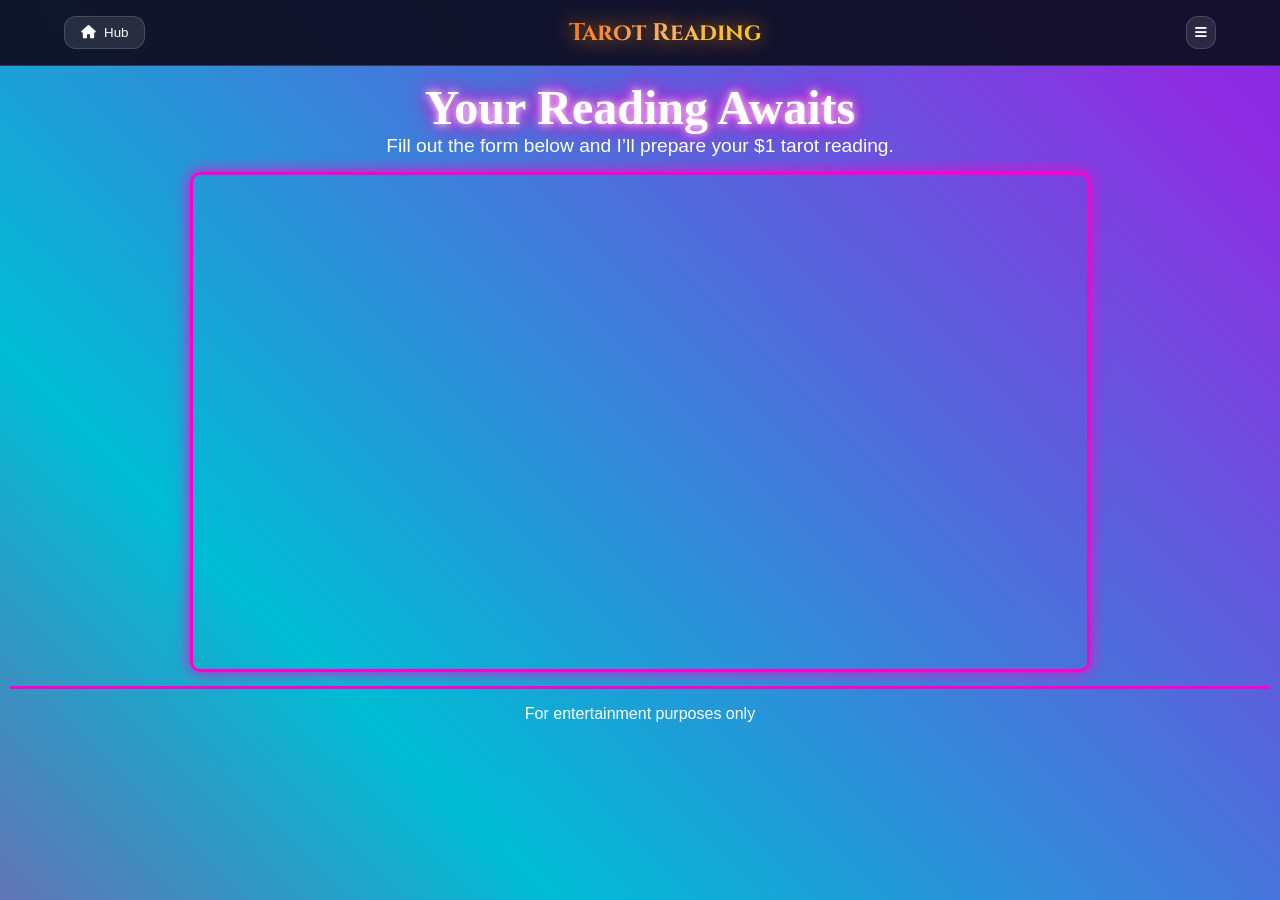
<file: mytarot/reading.html>
<!DOCTYPE html>
<html lang="en">

<head>
  <meta charset="UTF-8">
  <meta name="viewport" content="width=device-width, initial-scale=1.0">
  <meta name="description" content="Get your personalized tarot reading with glowing neon effects and an interactive form. Discover your $1 destiny.">
  <meta name="keywords" content="Tarot Reading, Online Tarot, Future Prediction, Neon Tarot, Entertainment">
  <meta name="author" content="Spaarow Hub">
  <meta property="og:title" content="Your $1 Tarot Reading">
  <meta property="og:description" content="Enter your details and unlock your glowing neon tarot reading today.">
  <meta property="og:image" content="https://spaarowhub.great-site.net/mytarot/social-image.jpg">
  <meta property="og:url" content="https://spaarowhub.great-site.net/mytarot/reading.html">
  <meta name="twitter:title" content="Your $1 Tarot Reading">
  <meta name="twitter:description" content="Step into a neon tarot reading experience today.">
  <meta name="twitter:image" content="https://spaarowhub.great-site.net/mytarot/social-image.jpg">
  <meta name="twitter:card" content="summary_large_image">
  <meta name="theme-color" content="#6B46C1">
  <title>Your $1 Tarot Reading</title>
  
  <!-- Fonts -->
  <link href="https://fonts.googleapis.com/css2?family=Poppins:wght@300;400;500;600;700&family=Cinzel:wght@400;600&display=swap" rel="stylesheet">
  <link href="https://cdnjs.cloudflare.com/ajax/libs/font-awesome/6.4.0/css/all.min.css" rel="stylesheet">
  
  <!-- CSS -->
  <link rel="stylesheet" href="../asset/css/main.css">

  <style>
    body {
      margin: 0;
      padding: 10px;
      font-family: 'Orbitron', sans-serif;
      color: white;
      background: linear-gradient(45deg, #ff0080, #00bcd4, #8e2de2, #4a00e0);
      background-size: 200% 200%;
      animation: gradient 12s ease infinite;
      text-align: center;
      overflow-x: hidden;
    }

    @keyframes gradient {
      0% { background-position: 0% 50%; }
      50% { background-position: 100% 50%; }
      100% { background-position: 0% 50%; }
    }

    h1 {
      font-size: 3em;
      font-family: 'Audiowide', cursive;
      text-shadow: 0 0 8px #fff, 0 0 18px #ff00cc, 0 0 28px #ff00cc;
      animation: textGlow 1.5s ease-in-out infinite alternate;
    }

    @keyframes textGlow {
      0% { text-shadow: 0 0 12px #ff00cc, 0 0 25px #ff00cc, 0 0 35px #ff00cc; }
      100% { text-shadow: 0 0 8px #fff, 0 0 18px #fff, 0 0 25px #ff00cc; }
    }

    p {
      font-size: 1.2em;
      margin-bottom: 10px;
    }

    iframe {
      border-radius: 10px;
      border: 3px solid #ff00cc;
      width: 95%;
      max-width: 900px;
      min-height: 500px;
      height: auto;
      margin-top: 5px;
      box-shadow: 0 0 15px #ff00cc;
    }

    footer {
      display: flex;
      justify-content: center;
      align-items: center;
      padding: 16px 0;
      border-top: 3px solid #ff00cc;
      margin-top: 10px;
      font-family: 'Orbitron', sans-serif;
      font-size: 1em;
    }
  </style>
</head>

<body>
  <h1>Your Reading Awaits</h1>
  <p>Fill out the form below and I’ll prepare your $1 tarot reading.</p>

  <!-- Embed JotForm -->
  <iframe
    id="JotFormIFrame-251845428464060"
    title="Tarot Reading Form"
    onload="window.parent.scrollTo(0,0)"
    allowtransparency="true"
    allow="geolocation; microphone; camera; fullscreen; payment"
    src="https://form.jotform.com/spaarowindustries/tarot-reading-payment"
    scrolling="yes">
  </iframe>

  <script src='https://cdn.jotfor.ms/s/umd/latest/for-form-embed-handler.js'></script>
  <script>
    window.jotformEmbedHandler("iframe[id='JotFormIFrame-251845428464060']", "https://form.jotform.com/");
  </script>

  <footer>
    For entertainment purposes only
  </footer>

<!-- Navigation -->
<script src="../asset/js/navigation.js"></script>
</body>
</html>
</file>
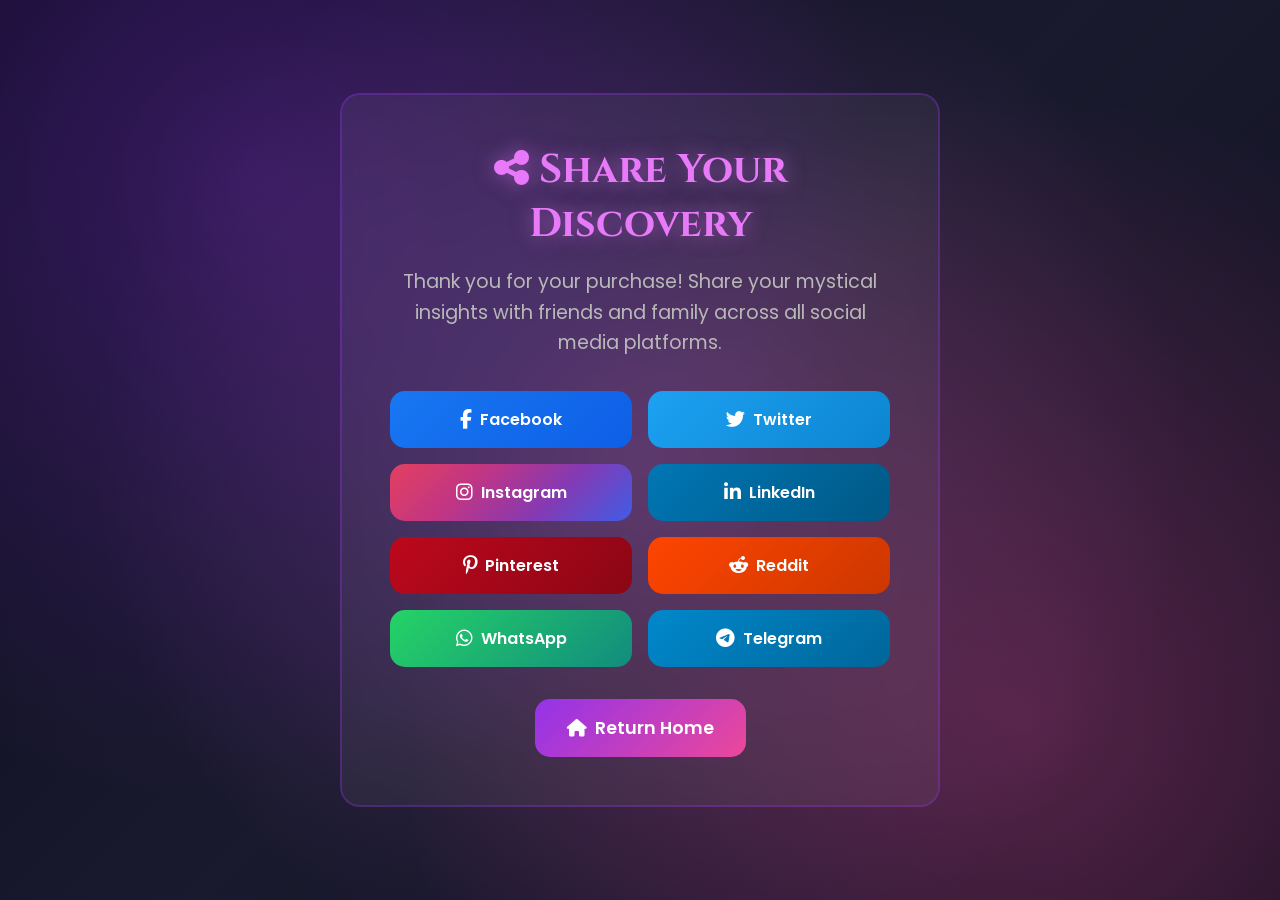
<file: asset/pages/share.html>
<!DOCTYPE html>
<html lang="en">
<head>
    <meta charset="UTF-8">
    <meta name="viewport" content="width=device-width, initial-scale=1.0">
    <title>Share Your Mystical Discovery | Spaarow Hub</title>
    <meta name="description" content="Share your mystical insights with friends and family across all social media platforms. Spread the cosmic wisdom!">
    <meta name="keywords" content="share mystical tools, social media, cosmic wisdom, spaarow hub, spiritual insights">
    <meta name="author" content="Tyler Davis">
    <meta name="robots" content="index, follow">
    <link rel="canonical" href="https://spaarowhub.great-site.net/asset/pages/share.html">
    
    <!-- Open Graph -->
    <meta property="og:title" content="Share Your Mystical Discovery">
    <meta property="og:description" content="Share your mystical insights with friends and family across all social media platforms.">
    <meta property="og:image" content="https://spaarowhub.great-site.net/asset/img/share-og.jpg">
    <meta property="og:url" content="https://spaarowhub.great-site.net/asset/pages/share.html">
    <meta property="og:type" content="website">
    
    <!-- Twitter Card -->
    <meta name="twitter:card" content="summary_large_image">
    <meta name="twitter:title" content="Share Your Mystical Discovery">
    <meta name="twitter:description" content="Share your mystical insights with friends and family across all social media platforms.">
    <meta name="twitter:image" content="https://spaarowhub.great-site.net/asset/img/share-og.jpg">
    
    <meta name="theme-color" content="#9333EA">
    <link rel="icon" type="image/x-icon" href="../../asset/img/favicon.ico">
    
    <!-- Fonts -->
    <link href="https://fonts.googleapis.com/css2?family=Poppins:wght@300;400;500;600;700&family=Cinzel:wght@400;600&display=swap" rel="stylesheet">
    <link href="https://cdnjs.cloudflare.com/ajax/libs/font-awesome/6.4.0/css/all.min.css" rel="stylesheet">
    
    <!-- CSS -->
    <link rel="stylesheet" href="../../asset/css/main.css">
    <style>
        /* Share Page Styles */
        .share-main {
            min-height: 100vh;
            display: flex;
            flex-direction: column;
            position: relative;
            z-index: 1;
        }
        
        .share-background {
            position: fixed;
            top: 0;
            left: 0;
            width: 100%;
            height: 100%;
            background: 
                radial-gradient(circle at 20% 20%, rgba(147, 51, 234, 0.3) 0%, transparent 50%),
                radial-gradient(circle at 80% 80%, rgba(236, 72, 153, 0.3) 0%, transparent 50%),
                radial-gradient(circle at 50% 50%, rgba(232, 121, 249, 0.2) 0%, transparent 70%),
                linear-gradient(135deg, #0a0a1e, #1a1a2e, #0f0f1e);
            z-index: -2;
        }
        
        .share-container {
            flex: 1;
            display: flex;
            align-items: center;
            justify-content: center;
            padding: 2rem;
            text-align: center;
        }
        
        .share-content {
            background: rgba(255, 255, 255, 0.05);
            border: 2px solid rgba(147, 51, 234, 0.3);
            border-radius: 20px;
            padding: 3rem;
            max-width: 600px;
            backdrop-filter: blur(10px);
        }
        
        .share-title {
            font-family: 'Cinzel', serif;
            font-size: 2.5rem;
            color: #E879F9;
            margin-bottom: 1rem;
            text-shadow: 0 0 20px rgba(232, 121, 249, 0.5);
        }
        
        .share-subtitle {
            font-family: 'Poppins', sans-serif;
            font-size: 1.2rem;
            color: #B8B8B8;
            margin-bottom: 2rem;
            line-height: 1.6;
        }
        
        .social-buttons {
            display: grid;
            grid-template-columns: repeat(auto-fit, minmax(200px, 1fr));
            gap: 1rem;
            margin-bottom: 2rem;
        }
        
        .social-btn {
            display: flex;
            align-items: center;
            justify-content: center;
            gap: 0.5rem;
            padding: 1rem 1.5rem;
            border: none;
            border-radius: 15px;
            font-family: 'Poppins', sans-serif;
            font-weight: 600;
            font-size: 1rem;
            cursor: pointer;
            transition: all 0.3s ease;
            text-decoration: none;
            color: white;
        }
        
        .social-btn:hover {
            transform: translateY(-3px);
            box-shadow: 0 10px 25px rgba(0, 0, 0, 0.3);
        }
        
        .social-btn i {
            font-size: 1.2rem;
        }
        
        .facebook { background: linear-gradient(135deg, #1877F2, #0E5FE5); }
        .twitter { background: linear-gradient(135deg, #1DA1F2, #0C85D0); }
        .instagram { background: linear-gradient(135deg, #E4405F, #C13584, #833AB4, #405DE6); }
        .linkedin { background: linear-gradient(135deg, #0077B5, #005885); }
        .pinterest { background: linear-gradient(135deg, #BD081C, #8B0615); }
        .reddit { background: linear-gradient(135deg, #FF4500, #CC3700); }
        .whatsapp { background: linear-gradient(135deg, #25D366, #128C7E); }
        .telegram { background: linear-gradient(135deg, #0088CC, #006699); }
        
        .home-btn {
            background: linear-gradient(135deg, #9333EA, #EC4899);
            border: none;
            border-radius: 15px;
            padding: 1rem 2rem;
            color: white;
            font-family: 'Poppins', sans-serif;
            font-weight: 600;
            font-size: 1.1rem;
            cursor: pointer;
            transition: all 0.3s ease;
            text-decoration: none;
            display: inline-flex;
            align-items: center;
            gap: 0.5rem;
        }
        
        .home-btn:hover {
            transform: translateY(-3px);
            box-shadow: 0 10px 25px rgba(147, 51, 234, 0.4);
        }
        
        .success-message {
            background: rgba(16, 185, 129, 0.1);
            border: 1px solid rgba(16, 185, 129, 0.3);
            border-radius: 10px;
            padding: 1rem;
            margin-bottom: 2rem;
            color: #10B981;
            font-family: 'Poppins', sans-serif;
            display: none;
        }
        
        .success-message.show {
            display: block;
            animation: fadeIn 0.5s ease;
        }
        
        @keyframes fadeIn {
            from { opacity: 0; transform: translateY(-10px); }
            to { opacity: 1; transform: translateY(0); }
        }
        
        @media (max-width: 768px) {
            .share-content {
                padding: 2rem;
                margin: 1rem;
            }
            
            .share-title {
                font-size: 2rem;
            }
            
            .social-buttons {
                grid-template-columns: 1fr;
            }
        }
    </style>
</head>

<body>
    <div class="share-background"></div>
    
    <main class="share-main">
        <div class="share-container">
            <div class="share-content">
                <h1 class="share-title">
                    <i class="fas fa-share-alt"></i>
                    Share Your Discovery
                </h1>
                <p class="share-subtitle">
                    Thank you for your purchase! Share your mystical insights with friends and family across all social media platforms.
                </p>
                
                <div class="success-message" id="successMessage">
                    <i class="fas fa-check-circle"></i>
                    Link copied to clipboard! Ready to share your cosmic wisdom.
                </div>
                
                <div class="social-buttons">
                    <a href="#" class="social-btn facebook" onclick="shareOnSocial('facebook')">
                        <i class="fab fa-facebook-f"></i>
                        Facebook
                    </a>
                    
                    <a href="#" class="social-btn twitter" onclick="shareOnSocial('twitter')">
                        <i class="fab fa-twitter"></i>
                        Twitter
                    </a>
                    
                    <a href="#" class="social-btn instagram" onclick="shareOnSocial('instagram')">
                        <i class="fab fa-instagram"></i>
                        Instagram
                    </a>
                    
                    <a href="#" class="social-btn linkedin" onclick="shareOnSocial('linkedin')">
                        <i class="fab fa-linkedin-in"></i>
                        LinkedIn
                    </a>
                    
                    <a href="#" class="social-btn pinterest" onclick="shareOnSocial('pinterest')">
                        <i class="fab fa-pinterest-p"></i>
                        Pinterest
                    </a>
                    
                    <a href="#" class="social-btn reddit" onclick="shareOnSocial('reddit')">
                        <i class="fab fa-reddit-alien"></i>
                        Reddit
                    </a>
                    
                    <a href="#" class="social-btn whatsapp" onclick="shareOnSocial('whatsapp')">
                        <i class="fab fa-whatsapp"></i>
                        WhatsApp
                    </a>
                    
                    <a href="#" class="social-btn telegram" onclick="shareOnSocial('telegram')">
                        <i class="fab fa-telegram-plane"></i>
                        Telegram
                    </a>
                </div>
                
                <a href="../../index.html" class="home-btn">
                    <i class="fas fa-home"></i>
                    Return Home
                </a>
            </div>
        </div>
    </main>

    <script>
        // Share functionality
        function shareOnSocial(platform) {
            const url = 'https://spaarowhub.great-site.net';
            const text = 'Discover your mystical insights at Spaarow Hub! 🌟✨ #MysticalTools #SpiritualWisdom';
            const hashtags = 'MysticalTools,SpiritualWisdom,CosmicInsights';
            
            let shareUrl = '';
            
            switch(platform) {
                case 'facebook':
                    shareUrl = `https://www.facebook.com/sharer/sharer.php?u=${encodeURIComponent(url)}`;
                    break;
                case 'twitter':
                    shareUrl = `https://twitter.com/intent/tweet?text=${encodeURIComponent(text)}&url=${encodeURIComponent(url)}&hashtags=${hashtags}`;
                    break;
                case 'instagram':
                    // Instagram doesn't support direct URL sharing, so we copy to clipboard
                    copyToClipboard(`${text} ${url}`);
                    showSuccessMessage();
                    return;
                case 'linkedin':
                    shareUrl = `https://www.linkedin.com/sharing/share-offsite/?url=${encodeURIComponent(url)}`;
                    break;
                case 'pinterest':
                    shareUrl = `https://pinterest.com/pin/create/button/?url=${encodeURIComponent(url)}&description=${encodeURIComponent(text)}`;
                    break;
                case 'reddit':
                    shareUrl = `https://reddit.com/submit?url=${encodeURIComponent(url)}&title=${encodeURIComponent(text)}`;
                    break;
                case 'whatsapp':
                    shareUrl = `https://wa.me/?text=${encodeURIComponent(text + ' ' + url)}`;
                    break;
                case 'telegram':
                    shareUrl = `https://t.me/share/url?url=${encodeURIComponent(url)}&text=${encodeURIComponent(text)}`;
                    break;
            }
            
            if (shareUrl) {
                window.open(shareUrl, '_blank', 'width=600,height=400');
            }
        }
        
        function copyToClipboard(text) {
            navigator.clipboard.writeText(text).then(() => {
                showSuccessMessage();
            }).catch(() => {
                // Fallback for older browsers
                const textArea = document.createElement('textarea');
                textArea.value = text;
                document.body.appendChild(textArea);
                textArea.select();
                document.execCommand('copy');
                document.body.removeChild(textArea);
                showSuccessMessage();
            });
        }
        
        function showSuccessMessage() {
            const successMessage = document.getElementById('successMessage');
            successMessage.classList.add('show');
            
            setTimeout(() => {
                successMessage.classList.remove('show');
            }, 3000);
        }
        
        // Auto-detect if user came from payment
        window.addEventListener('load', () => {
            const referrer = document.referrer;
            if (referrer.includes('paypal.com')) {
                // User came from PayPal, maybe show special message
                console.log('User arrived from PayPal payment');
            }
        });
    </script>
</body>
</html>
</file>
<file: asset/css/main.css>
/* ===== CSS VARIABLES ===== */
:root {
  /* Theme Colors */
  --primary-purple: #6B46C1;
  --primary-pink: #EC4899;
  --primary-blue: #3B82F6;
  --primary-teal: #14B8A6;
  --primary-orange: #F97316;
  
  /* Performance Variables */
  --transition-fast: 0.2s ease;
  --transition-normal: 0.3s ease;
  --transition-slow: 0.5s ease;
  
  /* Tool-Specific Colors */
  --love-primary: #EC4899;
  --love-secondary: #F472B6;
  --love-accent: #F9A8D4;
  
  --tarot-primary: #6B46C1;
  --tarot-secondary: #8B5CF6;
  --tarot-accent: #A78BFA;
  
  --dream-primary: #3B82F6;
  --dream-secondary: #60A5FA;
  --dream-accent: #93C5FD;
  
  --fortune-primary: #F97316;
  --fortune-secondary: #FB923C;
  --fortune-accent: #FDBA74;
  
  --zodiac-primary: #14B8A6;
  --zodiac-secondary: #2DD4BF;
  --zodiac-accent: #5EEAD4;
  
  --numerology-primary: #9333EA;
  --numerology-secondary: #A855F7;
  --numerology-accent: #C084FC;
  
  /* Neutral Colors */
  --dark-bg: #000000;
  --card-bg: rgba(255, 255, 255, 0.08);
  --text-primary: #FFFFFF;
  --text-secondary: #B0B0B0;
  --border-color: rgba(255, 255, 255, 0.15);
  
  /* Spacing */
  --spacing-xs: 0.5rem;
  --spacing-sm: 1rem;
  --spacing-md: 1.5rem;
  --spacing-lg: 2rem;
  --spacing-xl: 3rem;
  --spacing-2xl: 4rem;
  
  /* Typography */
  --font-primary: 'Poppins', sans-serif;
  --font-mystical: 'Cinzel', serif;
  
  /* Shadows */
  --shadow-sm: 0 2px 4px rgba(0, 0, 0, 0.1);
  --shadow-md: 0 4px 6px rgba(0, 0, 0, 0.1);
  --shadow-lg: 0 10px 15px rgba(0, 0, 0, 0.1);
  --shadow-xl: 0 20px 25px rgba(0, 0, 0, 0.1);
  --shadow-glow: 0 0 20px rgba(107, 70, 193, 0.3);
  
  /* Transitions */
  --transition-fast: 0.2s ease;
  --transition-normal: 0.3s ease;
  --transition-slow: 0.5s ease;
}

/* ===== RESET & BASE ===== */
* {
  margin: 0;
  padding: 0;
  box-sizing: border-box;
}

html {
  scroll-behavior: smooth;
}

body {
  font-family: var(--font-primary);
  background: var(--dark-bg);
  color: var(--text-primary);
  min-height: 100vh;
  overflow-x: hidden;
  position: relative;
}

/* ===== BACKGROUND ANIMATION ===== */
.bg-animation {
  position: fixed;
  top: 0;
  left: 0;
  width: 100%;
  height: 100%;
  pointer-events: none;
  z-index: -1;
  background: linear-gradient(135deg, #000000 0%, #0a0a0a 50%, #000000 100%);
}

.floating-orb {
  position: absolute;
  border-radius: 50%;
  filter: blur(40px);
  opacity: 0.5;
  animation: float 20s infinite ease-in-out;
}

.orb-1 {
  width: 300px;
  height: 300px;
  background: var(--primary-purple);
  top: 10%;
  left: 10%;
  animation-delay: 0s;
}

.orb-2 {
  width: 200px;
  height: 200px;
  background: var(--primary-pink);
  top: 60%;
  right: 10%;
  animation-delay: 5s;
}

.orb-3 {
  width: 250px;
  height: 250px;
  background: var(--primary-blue);
  bottom: 10%;
  left: 30%;
  animation-delay: 10s;
}

.orb-4 {
  width: 180px;
  height: 180px;
  background: var(--primary-teal);
  top: 30%;
  right: 30%;
  animation-delay: 15s;
}

.orb-5 {
  width: 220px;
  height: 220px;
  background: var(--primary-orange);
  bottom: 20%;
  right: 20%;
  animation-delay: 7s;
}

@keyframes float {
  0%, 100% {
    transform: translate(0, 0) scale(1);
  }
  25% {
    transform: translate(30px, -30px) scale(1.05);
  }
  50% {
    transform: translate(-20px, 20px) scale(0.95);
  }
  75% {
    transform: translate(-30px, -10px) scale(1.02);
  }
}

/* ===== HEADER ===== */
.header {
  text-align: center;
  padding: var(--spacing-2xl) var(--spacing-md);
  position: relative;
  z-index: 10;
}

.header-content {
  max-width: 800px;
  margin: 0 auto;
}

.main-title {
  font-family: var(--font-mystical);
  font-size: clamp(3rem, 8vw, 6rem);
  font-weight: 600;
  margin-bottom: var(--spacing-md);
  background: linear-gradient(135deg, var(--primary-purple), var(--primary-pink), var(--primary-blue));
  -webkit-background-clip: text;
  -webkit-text-fill-color: transparent;
  background-clip: text;
  text-shadow: 0 0 40px rgba(107, 70, 193, 0.8), 0 0 60px rgba(236, 72, 153, 0.6);
  filter: drop-shadow(0 0 20px rgba(59, 130, 246, 0.4));
}

.title-mystical {
  display: block;
  margin-bottom: -0.1em;
}

.title-hub {
  font-size: 0.7em;
  opacity: 0.9;
}

.subtitle {
  font-size: clamp(1rem, 2.5vw, 1.3rem);
  color: var(--text-secondary);
  font-weight: 300;
  letter-spacing: 0.05em;
}

/* ===== MAIN CONTENT ===== */
.main-content {
  padding: var(--spacing-lg) var(--spacing-md) var(--spacing-2xl);
  max-width: 1400px;
  margin: 0 auto;
}

/* ===== TOOLS GRID ===== */
.tools-grid {
  display: grid;
  grid-template-columns: repeat(auto-fit, minmax(350px, 1fr));
  gap: var(--spacing-lg);
  padding: var(--spacing-md);
}

/* ===== TOOL CARDS ===== */
.tool-card {
  position: relative;
  background: var(--card-bg);
  border-radius: 20px;
  border: 1px solid var(--border-color);
  backdrop-filter: blur(10px);
  overflow: hidden;
  transition: all var(--transition-normal);
  cursor: pointer;
  box-shadow: 0 8px 32px rgba(0, 0, 0, 0.3);
  min-height: 400px;
}

.tool-card:hover {
  transform: translateY(-10px) scale(1.02);
  box-shadow: 0 20px 40px rgba(0, 0, 0, 0.4), 0 0 40px rgba(255, 255, 255, 0.1);
  border-color: rgba(255, 255, 255, 0.3);
}

.tool-card[data-theme="love"]:hover {
  box-shadow: 0 20px 40px rgba(0, 0, 0, 0.4), 0 0 40px rgba(236, 72, 153, 0.6);
  border-color: rgba(236, 72, 153, 0.5);
}

.tool-card[data-theme="tarot"]:hover {
  box-shadow: 0 20px 40px rgba(0, 0, 0, 0.4), 0 0 40px rgba(107, 70, 193, 0.6);
  border-color: rgba(107, 70, 193, 0.5);
}

.tool-card[data-theme="dream"]:hover {
  box-shadow: 0 20px 40px rgba(0, 0, 0, 0.4), 0 0 40px rgba(59, 130, 246, 0.6);
  border-color: rgba(59, 130, 246, 0.5);
}

.tool-card[data-theme="fortune"]:hover {
  box-shadow: 0 20px 40px rgba(0, 0, 0, 0.4), 0 0 40px rgba(249, 115, 22, 0.6);
  border-color: rgba(249, 115, 22, 0.5);
}

.tool-card[data-theme="zodiac"]:hover {
  box-shadow: 0 20px 40px rgba(0, 0, 0, 0.4), 0 0 40px rgba(20, 184, 166, 0.6);
  border-color: rgba(20, 184, 166, 0.5);
}

.tool-card[data-theme="numerology"]:hover {
  box-shadow: 0 20px 40px rgba(0, 0, 0, 0.4), 0 0 40px rgba(147, 51, 234, 0.6);
  border-color: rgba(147, 51, 234, 0.5);
}

.card-background {
  position: absolute;
  top: 0;
  left: 0;
  width: 100%;
  height: 100%;
  opacity: 0.1;
  z-index: 1;
}

.card-pattern {
  width: 100%;
  height: 100%;
  background-size: 20px 20px;
}

.tool-card[data-theme="love"] .card-pattern {
  background-image: radial-gradient(circle, var(--love-primary) 1px, transparent 1px);
}

.tool-card[data-theme="tarot"] .card-pattern {
  background-image: radial-gradient(circle, var(--tarot-primary) 1px, transparent 1px);
}

.tool-card[data-theme="dream"] .card-pattern {
  background-image: radial-gradient(circle, var(--dream-primary) 1px, transparent 1px);
}

.tool-card[data-theme="fortune"] .card-pattern {
  background-image: radial-gradient(circle, var(--fortune-primary) 1px, transparent 1px);
}

.tool-card[data-theme="zodiac"] .card-pattern {
  background-image: radial-gradient(circle, var(--zodiac-primary) 1px, transparent 1px);
}

.tool-card[data-theme="numerology"] .card-pattern {
  background-image: radial-gradient(circle, var(--numerology-primary) 1px, transparent 1px);
}

.card-content {
  position: relative;
  z-index: 2;
  padding: var(--spacing-lg);
  height: 100%;
  display: flex;
  flex-direction: column;
}

.card-icon {
  width: 80px;
  height: 80px;
  border-radius: 50%;
  display: flex;
  align-items: center;
  justify-content: center;
  margin-bottom: var(--spacing-md);
  font-size: 2rem;
  position: relative;
}

.tool-card[data-theme="love"] .card-icon {
  background: linear-gradient(135deg, var(--love-primary), var(--love-secondary));
  box-shadow: 0 0 20px rgba(236, 72, 153, 0.3);
}

.tool-card[data-theme="tarot"] .card-icon {
  background: linear-gradient(135deg, var(--tarot-primary), var(--tarot-secondary));
  box-shadow: 0 0 20px rgba(107, 70, 193, 0.3);
}

.tool-card[data-theme="dream"] .card-icon {
  background: linear-gradient(135deg, var(--dream-primary), var(--dream-secondary));
  box-shadow: 0 0 20px rgba(59, 130, 246, 0.3);
}

.tool-card[data-theme="fortune"] .card-icon {
  background: linear-gradient(135deg, var(--fortune-primary), var(--fortune-secondary));
  box-shadow: 0 0 20px rgba(249, 115, 22, 0.3);
}

.tool-card[data-theme="zodiac"] .card-icon {
  background: linear-gradient(135deg, var(--zodiac-primary), var(--zodiac-secondary));
  box-shadow: 0 0 20px rgba(20, 184, 166, 0.3);
}

.tool-card[data-theme="numerology"] .card-icon {
  background: linear-gradient(135deg, var(--numerology-primary), var(--numerology-secondary));
  box-shadow: 0 0 20px rgba(147, 51, 234, 0.3);
}

.card-title {
  font-family: var(--font-mystical);
  font-size: 1.8rem;
  font-weight: 600;
  margin-bottom: var(--spacing-sm);
  background: linear-gradient(135deg, var(--text-primary), var(--text-secondary));
  -webkit-background-clip: text;
  -webkit-text-fill-color: transparent;
  background-clip: text;
}

.card-description {
  color: var(--text-secondary);
  line-height: 1.6;
  margin-bottom: var(--spacing-md);
  flex-grow: 1;
}

.card-features {
  display: flex;
  flex-wrap: wrap;
  gap: var(--spacing-xs);
  margin-bottom: var(--spacing-lg);
}

.feature-tag {
  background: rgba(255, 255, 255, 0.1);
  border: 1px solid var(--border-color);
  border-radius: 20px;
  padding: 0.3rem 0.8rem;
  font-size: 0.8rem;
  color: var(--text-secondary);
  display: flex;
  align-items: center;
  gap: 0.3rem;
}

.card-button {
  background: linear-gradient(135deg, var(--primary-purple), var(--primary-pink));
  border: none;
  border-radius: 12px;
  padding: 1rem 1.5rem;
  color: white;
  font-weight: 500;
  font-size: 1rem;
  cursor: pointer;
  transition: all var(--transition-fast);
  display: flex;
  align-items: center;
  justify-content: center;
  gap: 0.5rem;
  text-decoration: none;
  width: 100%;
  margin-top: auto;
}

.card-button:hover:not(.disabled) {
  transform: translateY(-2px);
  box-shadow: 0 10px 20px rgba(107, 70, 193, 0.3);
}

.card-button.disabled {
  opacity: 0.5;
  cursor: not-allowed;
  background: linear-gradient(135deg, #666, #888);
}

.suggest-tool {
  opacity: 0.9;
  background: linear-gradient(135deg, rgba(107, 70, 193, 0.1), rgba(139, 92, 246, 0.1));
  border: 1px solid rgba(255, 255, 255, 0.2);
}

.suggest-tool:hover {
  transform: translateY(-10px) scale(1.02);
  box-shadow: 0 20px 40px rgba(107, 70, 193, 0.4);
  border-color: rgba(255, 255, 255, 0.3);
}

.suggestion-form {
  margin-top: var(--spacing-lg);
}

.form-group {
  margin-bottom: var(--spacing-md);
}

.form-group label {
  display: block;
  margin-bottom: var(--spacing-sm);
  color: var(--text-primary);
  font-weight: 500;
}

.input-group {
  display: flex;
  gap: var(--spacing-sm);
  align-items: center;
}

#tool-suggestion {
  flex: 1;
  padding: var(--spacing-md);
  border: 1px solid var(--border-color);
  border-radius: 8px;
  background: var(--card-bg);
  color: var(--text-primary);
  font-family: var(--font-primary);
  font-size: 1rem;
  transition: all var(--transition-normal);
}

#tool-suggestion:focus {
  outline: 2px solid var(--primary-purple);
  border-color: var(--primary-purple);
  box-shadow: 0 0 10px rgba(107, 70, 193, 0.3);
}

.suggest-btn {
  background: linear-gradient(135deg, var(--primary-purple), var(--primary-pink));
  border: none;
  border-radius: 8px;
  padding: var(--spacing-md) var(--spacing-lg);
  color: white;
  font-weight: 500;
  cursor: pointer;
  transition: all var(--transition-fast);
  display: flex;
  align-items: center;
  gap: var(--spacing-sm);
}

.suggest-btn:hover {
  transform: translateY(-2px);
  box-shadow: 0 10px 20px rgba(107, 70, 193, 0.3);
}

.popular-suggestions {
  margin-top: var(--spacing-lg);
}

.popular-suggestions h4 {
  margin-bottom: var(--spacing-md);
  color: var(--text-primary);
  font-family: var(--font-mystical);
  font-size: 1.1rem;
  text-align: center;
}

.suggestion-tags {
  display: grid;
  grid-template-columns: repeat(3, 1fr);
  gap: var(--spacing-xs);
  justify-content: center;
  margin-top: var(--spacing-sm);
  max-width: 100%;
}

.suggestion-tag {
  background: rgba(255, 255, 255, 0.1);
  border: 1px solid var(--border-color);
  border-radius: 15px;
  padding: var(--spacing-xs) var(--spacing-sm);
  color: var(--text-secondary);
  cursor: pointer;
  transition: all var(--transition-fast);
  font-size: 0.85rem;
  text-align: center;
  white-space: nowrap;
  overflow: hidden;
  text-overflow: ellipsis;
  min-height: 32px;
  display: flex;
  align-items: center;
  justify-content: center;
}

.suggestion-tag:hover {
  background: rgba(107, 70, 193, 0.1);
  border-color: var(--primary-purple);
  color: var(--text-primary);
  transform: translateY(-2px);
}

.suggestion-status {
  margin-top: var(--spacing-lg);
  padding: var(--spacing-lg);
  background: rgba(107, 70, 193, 0.1);
  border-radius: 12px;
  text-align: center;
  border: 1px solid rgba(107, 70, 193, 0.3);
}

.status-icon {
  font-size: 2rem;
  color: var(--primary-pink);
  margin-bottom: var(--spacing-sm);
}

.status-text {
  color: var(--text-primary);
  font-weight: 500;
}

.coming-soon {
  opacity: 0.7;
}

.coming-soon .card-icon {
  background: linear-gradient(135deg, #666, #888);
}

/* ===== FOOTER ===== */
.footer {
  background: rgba(0, 0, 0, 0.3);
  backdrop-filter: blur(10px);
  border-top: 1px solid var(--border-color);
  padding: var(--spacing-xl) 0;
  margin-top: var(--spacing-xl);
}

.footer-content {
  max-width: 1200px;
  margin: 0 auto;
  padding: 0 var(--spacing-lg);
  text-align: center;
}

.footer-links {
  display: flex;
  justify-content: center;
  gap: var(--spacing-lg);
  margin-bottom: var(--spacing-md);
  flex-wrap: wrap;
}

.footer-link {
  color: var(--text-secondary);
  text-decoration: none;
  font-size: 0.9rem;
  padding: var(--spacing-xs) var(--spacing-sm);
  border-radius: 20px;
  background: rgba(255, 255, 255, 0.05);
  border: 1px solid rgba(255, 255, 255, 0.1);
  transition: all var(--transition-normal);
}

.footer-link:hover {
  color: var(--text-primary);
  background: rgba(107, 70, 193, 0.1);
  border-color: var(--primary-purple);
  transform: translateY(-2px);
}

.footer-link.active {
  color: var(--text-primary);
  background: rgba(107, 70, 193, 0.2);
  border-color: var(--primary-purple);
}

/* ===== RESPONSIVE DESIGN ===== */
@media (max-width: 768px) {
  .tools-grid {
    grid-template-columns: 1fr;
    gap: var(--spacing-md);
    padding: var(--spacing-sm);
  }
  
  .header {
    padding: var(--spacing-xl) var(--spacing-sm);
  }
  
  .main-content {
    padding: var(--spacing-md) var(--spacing-sm) var(--spacing-xl);
  }
  
  .card-content {
    padding: var(--spacing-md);
  }
  
  .card-icon {
    width: 60px;
    height: 60px;
    font-size: 1.5rem;
  }
  
  .card-title {
    font-size: 1.5rem;
  }
  
  .footer-links {
    flex-direction: column;
    gap: var(--spacing-sm);
  }
}

@media (max-width: 480px) {
  .main-title {
    font-size: clamp(2rem, 10vw, 4rem);
  }
  
  .tool-card {
    min-height: 350px;
  }
  
  .card-features {
    justify-content: center;
  }
}

/* ===== ACCESSIBILITY ===== */
@media (prefers-reduced-motion: reduce) {
  * {
    animation-duration: 0.01ms !important;
    animation-iteration-count: 1 !important;
    transition-duration: 0.01ms !important;
  }
}

/* ===== FOCUS STATES ===== */
.card-button:focus,
.footer-links a:focus {
  outline: 2px solid var(--primary-purple);
  outline-offset: 2px;
}

/* ===== LOADING STATES ===== */
.loading {
  opacity: 0.6;
  pointer-events: none;
}

.loading::after {
  content: '';
  position: absolute;
  top: 50%;
  left: 50%;
  width: 20px;
  height: 20px;
  margin: -10px 0 0 -10px;
  border: 2px solid var(--primary-purple);
  border-top: 2px solid transparent;
  border-radius: 50%;
  animation: spin 1s linear infinite;
}

@keyframes spin {
  0% { transform: rotate(0deg); }
  100% { transform: rotate(360deg); }
}

@keyframes slideIn {
  from {
    opacity: 0;
    transform: translateX(100px);
  }
  to {
    opacity: 1;
    transform: translateX(0);
  }
}

@keyframes slideOut {
  from {
    opacity: 1;
    transform: translateX(0);
  }
  to {
    opacity: 0;
    transform: translateX(100px);
  }
}

.suggestion-feedback {
  position: fixed;
  top: 20px;
  right: 20px;
  background: rgba(34, 197, 94, 0.9);
  color: white;
  padding: 1rem 1.5rem;
  border-radius: 8px;
  z-index: 1001;
  animation: slideIn 0.3s ease;
  box-shadow: 0 4px 12px rgba(0, 0, 0, 0.15);
}

.suggestion-feedback.success {
  background: rgba(34, 197, 94, 0.9);
}

.suggestion-feedback.info {
  background: rgba(59, 130, 246, 0.9);
}

/* ===== RESPONSIVE SUGGESTION BOXES ===== */

@media (max-width: 768px) {
  .suggestion-tags {
    grid-template-columns: repeat(2, 1fr);
    gap: var(--spacing-xs);
  }
  
  .suggestion-tag {
    font-size: 0.8rem;
    padding: var(--spacing-xs) var(--spacing-xs);
    min-height: 28px;
  }
}

@media (max-width: 480px) {
  .suggestion-tags {
    grid-template-columns: 1fr;
    gap: var(--spacing-xs);
  }
  
  .suggestion-tag {
    font-size: 0.75rem;
    padding: var(--spacing-xs) var(--spacing-sm);
    min-height: 26px;
  }
}

/* ===== PERFORMANCE OPTIMIZATIONS ===== */

/* Smooth scrolling */
html {
  scroll-behavior: smooth;
  scroll-padding-top: 80px;
}

/* Lazy loading images */
.lazy-load {
  opacity: 0;
  transition: opacity var(--transition-normal);
}

.lazy-load.loaded {
  opacity: 1;
}

/* Reduce motion for users who prefer it */
@media (prefers-reduced-motion: reduce) {
  *,
  *::before,
  *::after {
    animation-duration: 0.01ms !important;
    animation-iteration-count: 1 !important;
    transition-duration: 0.01ms !important;
  }
  
  html {
    scroll-behavior: auto;
  }
}

/* Optimize animations for performance */
@media (prefers-reduced-data: reduce) {
  .floating-orb,
  .dream-bubble,
  .heart-float,
  .tarot-card-float,
  .star,
  .number-float,
  .particle {
    animation: none !important;
  }
}

/* GPU acceleration for smooth animations */
.gpu-accelerated {
  transform: translateZ(0);
  backface-visibility: hidden;
  perspective: 1000px;
}

/* Loading states */
.loading {
  position: relative;
  overflow: hidden;
}

.loading::after {
  content: '';
  position: absolute;
  top: 0;
  left: -100%;
  width: 100%;
  height: 100%;
  background: linear-gradient(90deg, transparent, rgba(255,255,255,0.1), transparent);
  animation: loading-shimmer 1.5s infinite;
}

@keyframes loading-shimmer {
  0% { left: -100%; }
  100% { left: 100%; }
}

/* ===== COSMIC TOKEN ANIMATION ===== */

.cosmic-token {
  position: relative;
  display: inline-flex;
  align-items: center;
  gap: var(--spacing-xs);
}

.cosmic-token::before {
  content: '✨';
  position: absolute;
  left: -20px;
  opacity: 0;
  animation: cosmicReveal 3s ease-in-out infinite;
}

.cosmic-token::after {
  content: '🌟';
  position: absolute;
  right: -20px;
  opacity: 0;
  animation: cosmicReveal 3s ease-in-out infinite 0.5s;
}

@keyframes cosmicReveal {
  0%, 100% {
    opacity: 0;
    transform: scale(0.5) rotate(0deg);
  }
  50% {
    opacity: 1;
    transform: scale(1) rotate(180deg);
  }
}
</file>
